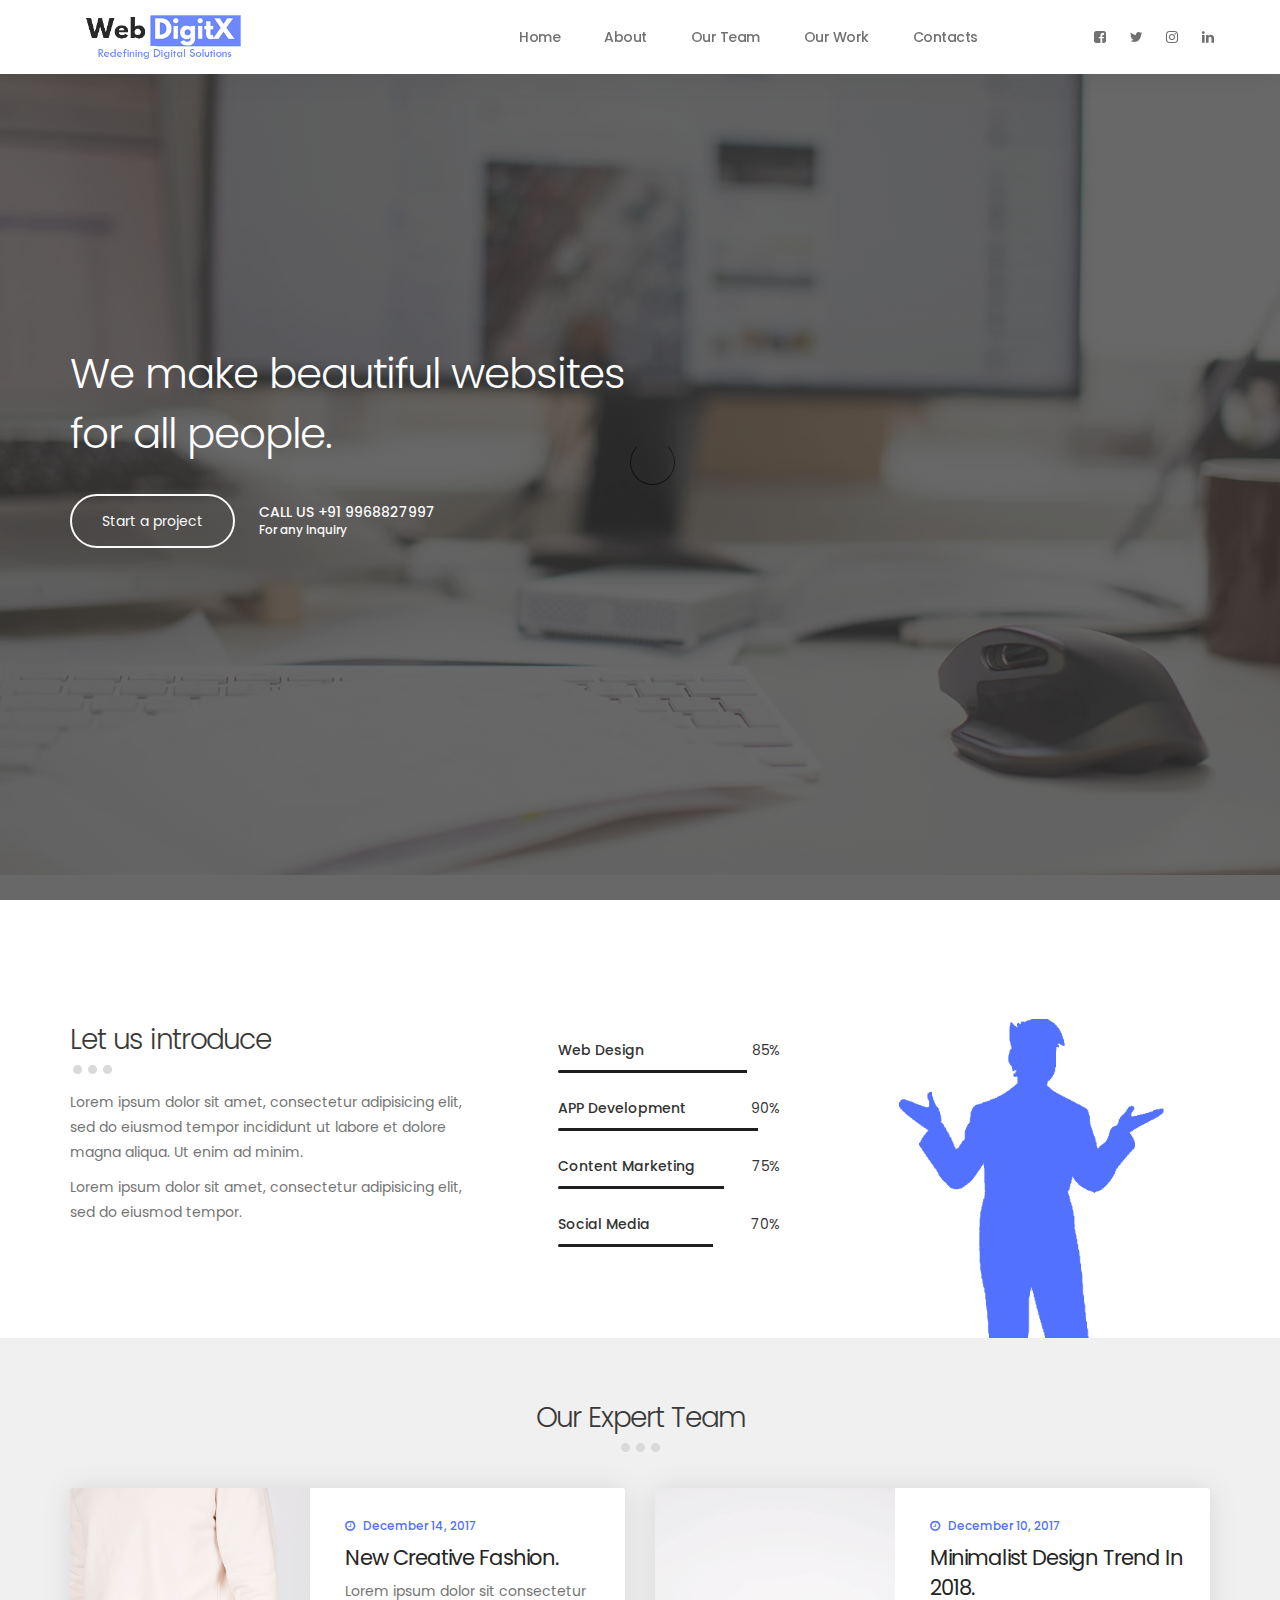
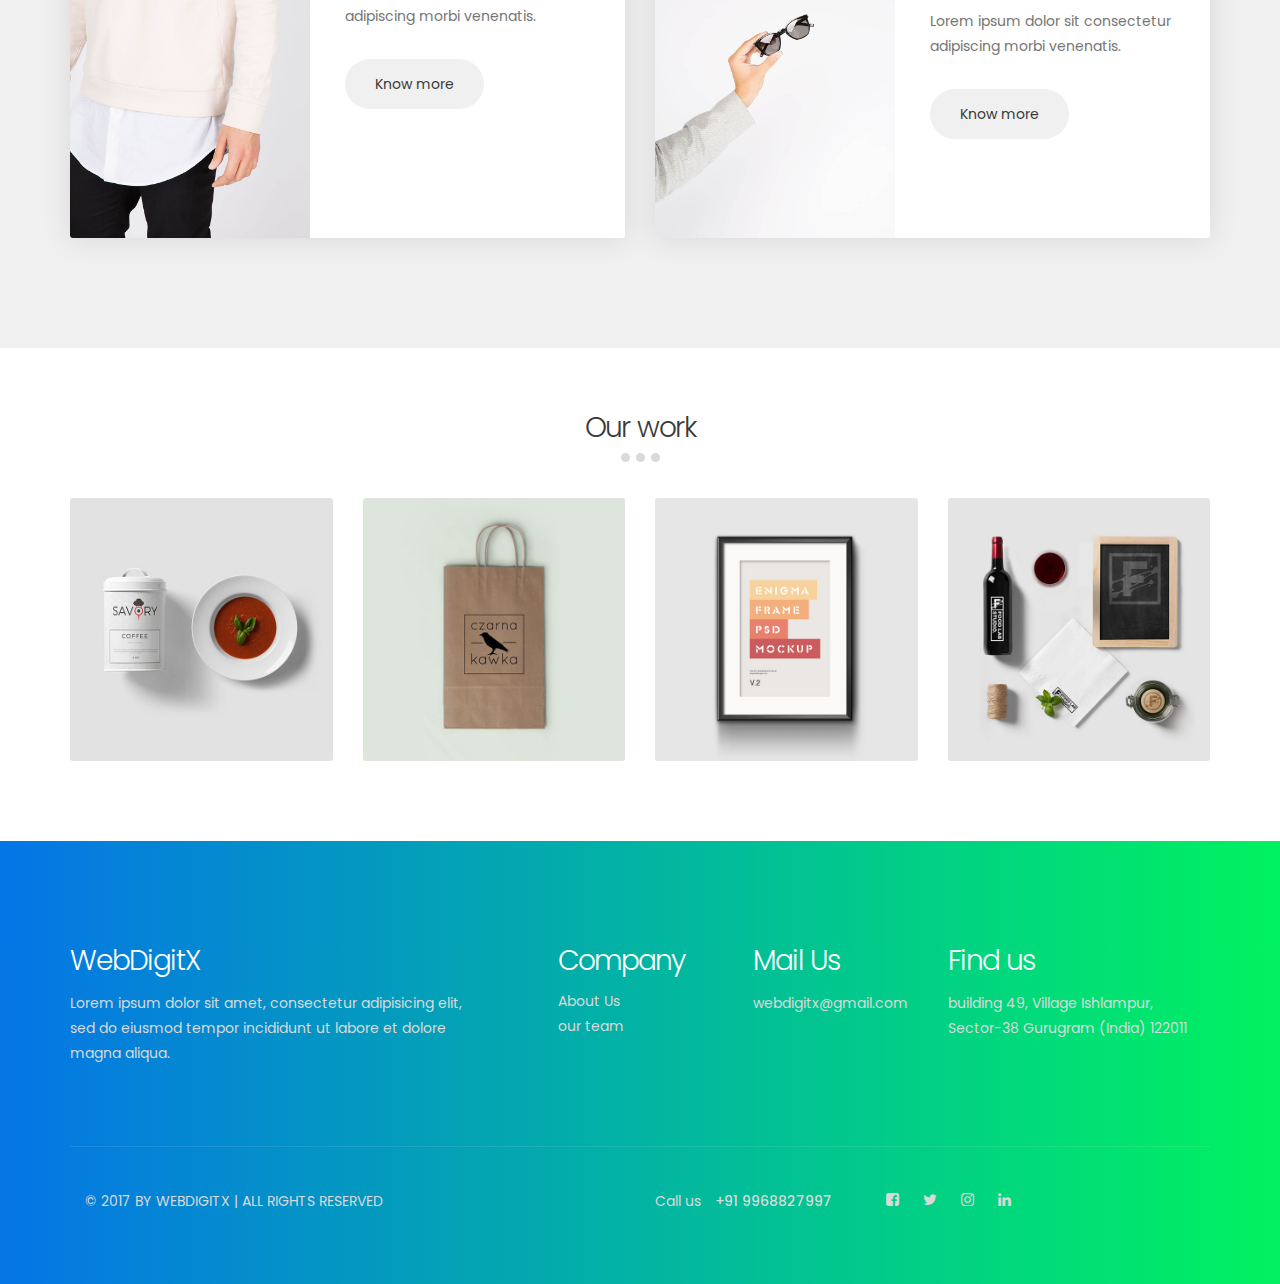
<file: index.html>
<!DOCTYPE html>
<html lang="en">
<head>

     <title>WebDigitX | Home</title>
<!-- 
Hydro Template 
http://www.templatemo.com/tm-509-hydro
-->
     <meta charset="UTF-8">
     <meta http-equiv="X-UA-Compatible" content="IE=Edge">
     <meta name="description" content="">
     <meta name="keywords" content="">
     <meta name="author" content="">
     <meta name="viewport" content="width=device-width, initial-scale=1, maximum-scale=1">
     <link rel="shortcut icon" type="image/x-icon" href="images/favicon.png"/>
     <link rel="stylesheet" href="css/bootstrap.min.css">
     <link rel="stylesheet" href="css/magnific-popup.css">
     <link rel="stylesheet" href="css/font-awesome.min.css">

     <!-- MAIN CSS -->
     <link rel="stylesheet" href="css/templatemo-style.css">
</head>
<body>

     <!-- PRE LOADER -->
     <section class="preloader">
          <div class="spinner">
               <span class="spinner-rotate"></span>
          </div>
     </section>


     <!-- MENU -->
     <section class="navbar custom-navbar navbar-fixed-top top-nav-collapse" role="navigation">
          <div class="container">

               <div class="navbar-header">
                    <button class="navbar-toggle" data-toggle="collapse" data-target=".navbar-collapse">
                         <span class="icon icon-bar"></span>
                         <span class="icon icon-bar"></span>
                         <span class="icon icon-bar"></span>
                    </button>

                    <!-- lOGO TEXT HERE -->
                    <a href="index.html" class="navbar-brand">
                    	<img src="images/webdigitx.png">
                    </a>
               </div>

               <!-- MENU LINKS -->
               <div class="collapse navbar-collapse">
                    <ul class="nav navbar-nav navbar-nav-first">
                         <li><a href="#home" class="smoothScroll">Home</a></li>
                         <li><a href="#about" class="smoothScroll">About</a></li>
                         <li><a href="#blog" class="smoothScroll">Our Team</a></li>
                         <li><a href="#work" class="smoothScroll">Our Work</a></li>
                         <li><a href="#contact" class="smoothScroll">Contacts</a></li>
                    </ul>

                    <ul class="nav navbar-nav navbar-right">
                         <li><a href="https://www.facebook.com/webdigitx/"><i class="fa fa-facebook-square"></i></a></li>
                         <li><a href="https://twitter.com/WebDigitX?s=08"><i class="fa fa-twitter"></i></a></li>
                         <li><a href="https://instagram.com/wdwebdigitx/"><i class="fa fa-instagram"></i></a></li>
                         <li><a href="https://www.linkedin.com/company/finntech-india"><i class="fa fa-linkedin"></i></a></li>
                         <!-- <li class="section-btn"><a href="#" data-toggle="modal" data-target="#modal-form">Sign in / Join</a></li> -->
                    </ul>
               </div>

          </div>
     </section>


     <!-- HOME -->
     <section id="home" data-stellar-background-ratio="0.5">
          <div class="overlay"></div>
          <div class="container">
               <div class="row">

                    <div class="col-md-6 col-sm-12">
                         <div class="home-info">
                              <h1>We make beautiful websites for all people.</h1>
                              <a href="#about" class="btn section-btn smoothScroll">Start a project</a>
                              <span>
                                   CALL US +91 9968827997
                                   <small>For any inquiry</small>
                              </span>
                         </div>
                    </div>

                    <div class="col-md-6 col-sm-12">
                         <div class="home-video">
                              <div class="embed-responsive embed-responsive-16by9">
                                   <iframe src="https://www.youtube.com/embed/AqcjdkPMPJA" frameborder="0" allowfullscreen></iframe>
                              </div>
                         </div>
                    </div>
                    
               </div>
          </div>
     </section>


     <!-- ABOUT -->
     <section id="about" data-stellar-background-ratio="0.5">
          <div class="container">
               <div class="row">

                    <div class="col-md-5 col-sm-6">
                         <div class="about-info">
                              <div class="section-title">
                                   <h2>Let us introduce</h2>
                                   <span class="line-bar">...</span>
                              </div>
                              <p>Lorem ipsum dolor sit amet, consectetur adipisicing elit, sed do eiusmod tempor incididunt ut labore et dolore magna aliqua. Ut enim ad minim.</p>
                              <p>Lorem ipsum dolor sit amet, consectetur adipisicing elit, sed do eiusmod tempor.</p>
                         </div>
                    </div>

                    <div class="col-md-3 col-sm-6">
                         <div class="about-info skill-thumb">

                              <strong>Web Design</strong>
                                   <span class="pull-right">85%</span>
                                        <div class="progress">
                                             <div class="progress-bar progress-bar-primary" role="progressbar" aria-valuenow="85" aria-valuemin="0" aria-valuemax="100" style="width: 85%;"></div>
                                        </div>

                              <strong>APP Development</strong>
                                   <span class="pull-right">90%</span>
                                        <div class="progress">
                                             <div class="progress-bar progress-bar-primary" role="progressbar" aria-valuenow="90" aria-valuemin="0" aria-valuemax="100" style="width: 90%;"></div>
                                        </div>

                              <strong>Content Marketing</strong>
                                   <span class="pull-right">75%</span>
                                        <div class="progress">
                                             <div class="progress-bar progress-bar-primary" role="progressbar" aria-valuenow="75" aria-valuemin="0" aria-valuemax="100" style="width: 75%;"></div>
                                        </div>

                              <strong>Social Media</strong>
                                   <span class="pull-right">70%</span>
                                        <div class="progress">
                                             <div class="progress-bar progress-bar-primary" role="progressbar" aria-valuenow="70" aria-valuemin="0" aria-valuemax="100" style="width: 70%;"></div>
                                        </div>

                         </div>
                    </div>

                    <div class="col-md-4 col-sm-12">
                         <div class="about-image">
                              <img src="images/about-image_blue.png" class="img-responsive" alt="">
                         </div>
                    </div>
                    
               </div>
          </div>
     </section>


     <!-- BLOG -->
     <section id="blog" data-stellar-background-ratio="0.5">
          <div class="container">
               <div class="row">

                    <div class="col-md-12 col-sm-12">
                         <div class="section-title">
                              <h2>Our Expert Team</h2>
                              <span class="line-bar">...</span>
                         </div>
                    </div>

<!--                     <div class="col-md-6 col-sm-6">
                         <div class="media blog-thumb">
                              <div class="media-object media-left">
                                   <a href="blog-detail.html"><img src="images/blog-image1.jpg" class="img-responsive" alt=""></a>
                              </div>
                              <div class="media-body blog-info">
                                   <h3><a href="javascript:void(0);">Akash Patel</a></h3>
                                   <p>Web Developer</p>
                                   <small><i class="fa fa-phone"></i> +919742644187</small>
                                   <ul class="nav navbar-nav">
                                        <li><a target="_blank" href="https://www.facebook.com/akash.patel.96199"><i class="fa fa-facebook-square"></i></a></li>
                                        <li><a target="_blank" href="https://www.instagram.com/akashkrp20/?hl=en"><i class="fa fa-instagram"></i></a></li>
                                        <li><a target="_blank" href="https://www.linkedin.com/in/akash-patel-74b527143/a"><i class="fa fa-linkedin"></i></a></li>
                                   </ul>
                                   <a href="" class="btn section-btn">Know more</a>
                              </div>
                         </div>
                    </div>

                    <div class="col-md-6 col-sm-6">
                         <div class="media blog-thumb">
                              <div class="media-object media-left">
                                   <a href="blog-detail.html"><img src="images/blog-image2.jpg" class="img-responsive" alt=""></a>
                              </div>
                              <div class="media-body blog-info">
                                   
                                   <h3><a href="blog-detail.html">Bhushan Mahato</a></h3>
                                   <p>Marketing Executive</p>
                                   <small><i class="fa fa-phone"></i> +919968827997</small>
                                   <ul class="nav navbar-nav">
                                        <li><a target="_blank" href="https://www.facebook.com/mahtobk"><i class="fa fa-facebook-square"></i></a></li>
                                        <li><a target="_blank" href="https://twitter.com/bhushan2us"><i class="fa fa-twitter"></i></a></li>
                                        <li><a target="_blank" href="https://www.linkedin.com/in/bhushan-mahato-1b659326/"><i class="fa fa-linkedin"></i></a></li>
                                   </ul>
                                   <a href="" class="btn section-btn">Know more</a>
                              </div>
                         </div>
                    </div> -->

                    <div class="col-md-6 col-sm-6">
                         <!-- BLOG THUMB -->
                         <div class="media blog-thumb">
                              <div class="media-object media-left">
                                   <a href="blog-detail.html"><img src="images/blog-image3.jpg" class="img-responsive" alt=""></a>
                              </div>
                              <div class="media-body blog-info">
                                   <small><i class="fa fa-clock-o"></i> December 14, 2017</small>
                                   <h3><a href="blog-detail.html">new creative fashion.</a></h3>
                                   <p>Lorem ipsum dolor sit consectetur adipiscing morbi venenatis.</p>
                                   <a href="" class="btn section-btn">Know more</a>
                              </div>
                         </div>
                    </div>

                    <div class="col-md-6 col-sm-6">
                         <!-- BLOG THUMB -->
                         <div class="media blog-thumb">
                              <div class="media-object media-left">
                                   <a href=""><img src="images/blog-image4.jpg" class="img-responsive" alt=""></a>
                              </div>
                              <div class="media-body blog-info">
                                   <small><i class="fa fa-clock-o"></i> December 10, 2017</small>
                                   <h3><a href="blog-detail.html">minimalist design trend in 2018.</a></h3>
                                   <p>Lorem ipsum dolor sit consectetur adipiscing morbi venenatis.</p>
                                   <a href="" class="btn section-btn">Know more</a>
                              </div>
                         </div>
                    </div>
                    
               </div>
          </div>
     </section>


     <!-- WORK -->
     <section id="work" data-stellar-background-ratio="0.5">
          <div class="container">
               <div class="row">

                    <div class="col-md-12 col-sm-12">
                         <div class="section-title">
                              <h2>Our work</h2>
                              <span class="line-bar">...</span>
                         </div>
                    </div>

                    <div class="col-md-3 col-sm-6">
                         <!-- WORK THUMB -->
                         <div class="work-thumb">
                              <a href="images/work-image1.jpg" class="image-popup">
                                   <img src="images/work-image1.jpg" class="img-responsive" alt="Work">

                                   <div class="work-info">
                                        <h3>Clean &amp; Minimal</h3>
                                        <small>Product Design</small>
                                   </div>
                              </a>
                         </div>
                    </div>

                    <div class="col-md-3 col-sm-6">
                         <!-- WORK THUMB -->
                         <div class="work-thumb">
                              <a href="images/work-image2.jpg" class="image-popup">
                                   <img src="images/work-image2.jpg" class="img-responsive" alt="Work">

                                   <div class="work-info">
                                        <h3>Studio Bag</h3>
                                        <small>Branding</small>
                                   </div>
                              </a>
                         </div>
                    </div>

                    <div class="col-md-3 col-sm-6">
                         <!-- WORK THUMB -->
                         <div class="work-thumb">
                              <a href="images/work-image3.jpg" class="image-popup">
                                   <img src="images/work-image3.jpg" class="img-responsive" alt="Work">

                                   <div class="work-info">
                                        <h3>Frame Design</h3>
                                        <small>Photography</small>
                                   </div>
                              </a>
                         </div>
                    </div>

                    <div class="col-md-3 col-sm-6">
                         <!-- WORK THUMB -->
                         <div class="work-thumb">
                              <a href="images/work-image4.jpg" class="image-popup">
                                   <img src="images/work-image4.jpg" class="img-responsive" alt="Work">

                                   <div class="work-info">
                                        <h3>Paint Work</h3>
                                        <small>Art, Design</small>
                                   </div>
                              </a>
                         </div>
                    </div>

               </div>
          </div>
     </section>

     <!-- CONTACT -->
    <!--  <section id="contact" data-stellar-background-ratio="0.5">
          <div class="container">
               <div class="row">

                    <div class="col-md-12 col-sm-12">
                         <div class="section-title">
                              <h2>Contact us</h2>
                              <span class="line-bar">...</span>
                         </div>
                    </div>

                    <div class="col-md-8 col-sm-8">
                         <form id="contact-form" role="form" action="#" method="post">
                              <div class="col-md-6 col-sm-6">
                                   <input type="text" class="form-control" placeholder="Full Name" id="cf-name" name="cf-name" required="">
                              </div>

                              <div class="col-md-6 col-sm-6">
                                   <input type="email" class="form-control" placeholder="Your Email" id="cf-email" name="cf-email" required="">
                              </div>

                              <div class="col-md-6 col-sm-6">
                                   <input type="tel" class="form-control" placeholder="Your Phone" id="cf-number" name="cf-number" required="">
                              </div>

                              <div class="col-md-6 col-sm-6">
                                   <select class="form-control" id="cf-budgets" name="cf-budgets">
                                        <option>Budget Level</option>
                                        <option>$500 to $1,000</option>
                                        <option>$1,000 to $2,200</option>
                                        <option>$2,200 to $4,500</option>
                                        <option>$4,500 to $7,500</option>
                                        <option>$7,500 to $12,000</option>
                                        <option>$12,000 or more</option>
                                   </select>
                              </div>

                              <div class="col-md-12 col-sm-12">
                                   <textarea class="form-control" rows="6" placeholder="Your requirements" id="cf-message" name="cf-message" required=""></textarea>
                              </div>

                              <div class="col-md-4 col-sm-12">
                                   <input type="submit" class="form-control" name="submit" value="Send Message">
                              </div>

                         </form>
                    </div>

                    <div class="col-md-4 col-sm-4">
                         <div class="google-map">

                              <iframe src="https://www.google.com/maps/embed?pb=!1m18!1m12!1m3!1d3647.3030413476204!2d100.5641230193719!3d13.757206847615207!2m3!1f0!2f0!3f0!3m2!1i1024!2i768!4f13.1!3m3!1m2!1s0x0%3A0xf51ce6427b7918fc!2sG+Tower!5e0!3m2!1sen!2sth!4v1510722015945" allowfullscreen></iframe>
                         </div>
                    </div>

               </div>
          </div>
     </section> -->


     <!-- FOOTER -->
     <footer id="contact" data-stellar-background-ratio="0.5">
          <div class="container">
               <div class="row">

                    <div class="col-md-5 col-sm-12">
                         <div class="footer-thumb footer-info"> 
                              <h2>WebDigitX</h2>
                              <p>Lorem ipsum dolor sit amet, consectetur adipisicing elit, sed do eiusmod tempor incididunt ut labore et dolore magna aliqua.</p>
                         </div>
                    </div>

                    <div class="col-md-2 col-sm-4"> 
                         <div class="footer-thumb"> 
                              <h2>Company</h2>
                              <ul class="footer-link">
                                   <li><a href="#">About Us</a></li>
                                   <li><a href="#">our team</a></li>
                                   <!-- <li><a href="#">Read Blog</a></li>
                                   <li><a href="#">Press</a></li> -->
                              </ul>
                         </div>
                    </div>

                    <div class="col-md-2 col-sm-4"> 
                         <div class="footer-thumb"> 
                              <h2>Mail Us</h2>
                              <p>webdigitx@gmail.com</p>
                         </div>
                    </div>

                    <div class="col-md-3 col-sm-4"> 
                         <div class="footer-thumb"> 
                              <h2>Find us</h2>
                              <p> building 49, Village Ishlampur, <br> Sector-38 Gurugram (India) 122011</p>
                         </div>
                    </div>                    

                    <div class="col-md-12 col-sm-12">
                         <div class="footer-bottom">
                              <div class="col-md-6 col-sm-5">
                                   <div class="copyright-text"> 
                                        <p>© 2017 BY WEBDIGITX | ALL RIGHTS RESERVED</p>
                                   </div>
                              </div>
                              <div class="col-md-6 col-sm-7">
                                   <div class="phone-contact"> 
                                        <p>Call us <span>+91 9968827997</span></p>
                                   </div>
                                   <ul class="social-icon">
                                        <li><a href="https://www.facebook.com/webdigitx/"><i class="fa fa-facebook-square"></i></a></li>
                         <li><a href="https://twitter.com/WebDigitX?s=08"><i class="fa fa-twitter"></i></a></li>
                         <li><a href="https://instagram.com/wdwebdigitx/"><i class="fa fa-instagram"></i></a></li>
                         <li><a href="https://www.linkedin.com/company/finntech-india"><i class="fa fa-linkedin"></i></a></li>
                                   </ul>
                              </div>
                         </div>
                    </div>
                    
               </div>
          </div>
     </footer>


     <!-- MODAL -->
<!--      <section class="modal fade" id="modal-form" tabindex="-1" role="dialog" aria-labelledby="myModalLabel" aria-hidden="true">
          <div class="modal-dialog modal-lg">
               <div class="modal-content modal-popup">

                    <div class="modal-header">
                         <button type="button" class="close" data-dismiss="modal" aria-label="Close">
                              <span aria-hidden="true">&times;</span>
                         </button>
                    </div>

                    <div class="modal-body">
                         <div class="container-fluid">
                              <div class="row">

                                   <div class="col-md-12 col-sm-12">
                                        <div class="modal-title">
                                             <h2>Hydro Co</h2>
                                        </div>
                                        <ul class="nav nav-tabs" role="tablist">
                                             <li class="active"><a href="#sign_up" aria-controls="sign_up" role="tab" data-toggle="tab">Create an account</a></li>
                                             <li><a href="#sign_in" aria-controls="sign_in" role="tab" data-toggle="tab">Sign In</a></li>
                                        </ul>
                                        <div class="tab-content">
                                             <div role="tabpanel" class="tab-pane fade in active" id="sign_up">
                                                  <form action="#" method="post">
                                                       <input type="text" class="form-control" name="name" placeholder="Name" required>
                                                       <input type="telephone" class="form-control" name="telephone" placeholder="Telephone" required>
                                                       <input type="email" class="form-control" name="email" placeholder="Email" required>
                                                       <input type="password" class="form-control" name="password" placeholder="Password" required>
                                                       <input type="submit" class="form-control" name="submit" value="Submit Button">
                                                  </form>
                                             </div>

                                             <div role="tabpanel" class="tab-pane fade in" id="sign_in">
                                                  <form action="#" method="post">
                                                       <input type="email" class="form-control" name="email" placeholder="Email" required>
                                                       <input type="password" class="form-control" name="password" placeholder="Password" required>
                                                       <input type="submit" class="form-control" name="submit" value="Submit Button">
                                                       <a href="https://www.facebook.com/templatemo">Forgot your password?</a>
                                                  </form>
                                             </div>
                                        </div>
                                   </div>

                              </div>
                         </div>
                    </div>

               </div>
          </div>
     </section> -->

     <!-- SCRIPTS -->
     <script src="js/jquery.js"></script>
     <script src="js/bootstrap.min.js"></script>
     <script src="js/jquery.stellar.min.js"></script>
     <script src="js/jquery.magnific-popup.min.js"></script>
     <script src="js/smoothscroll.js"></script>
     <script src="js/custom.js"></script>

</body>
</html>
</file>
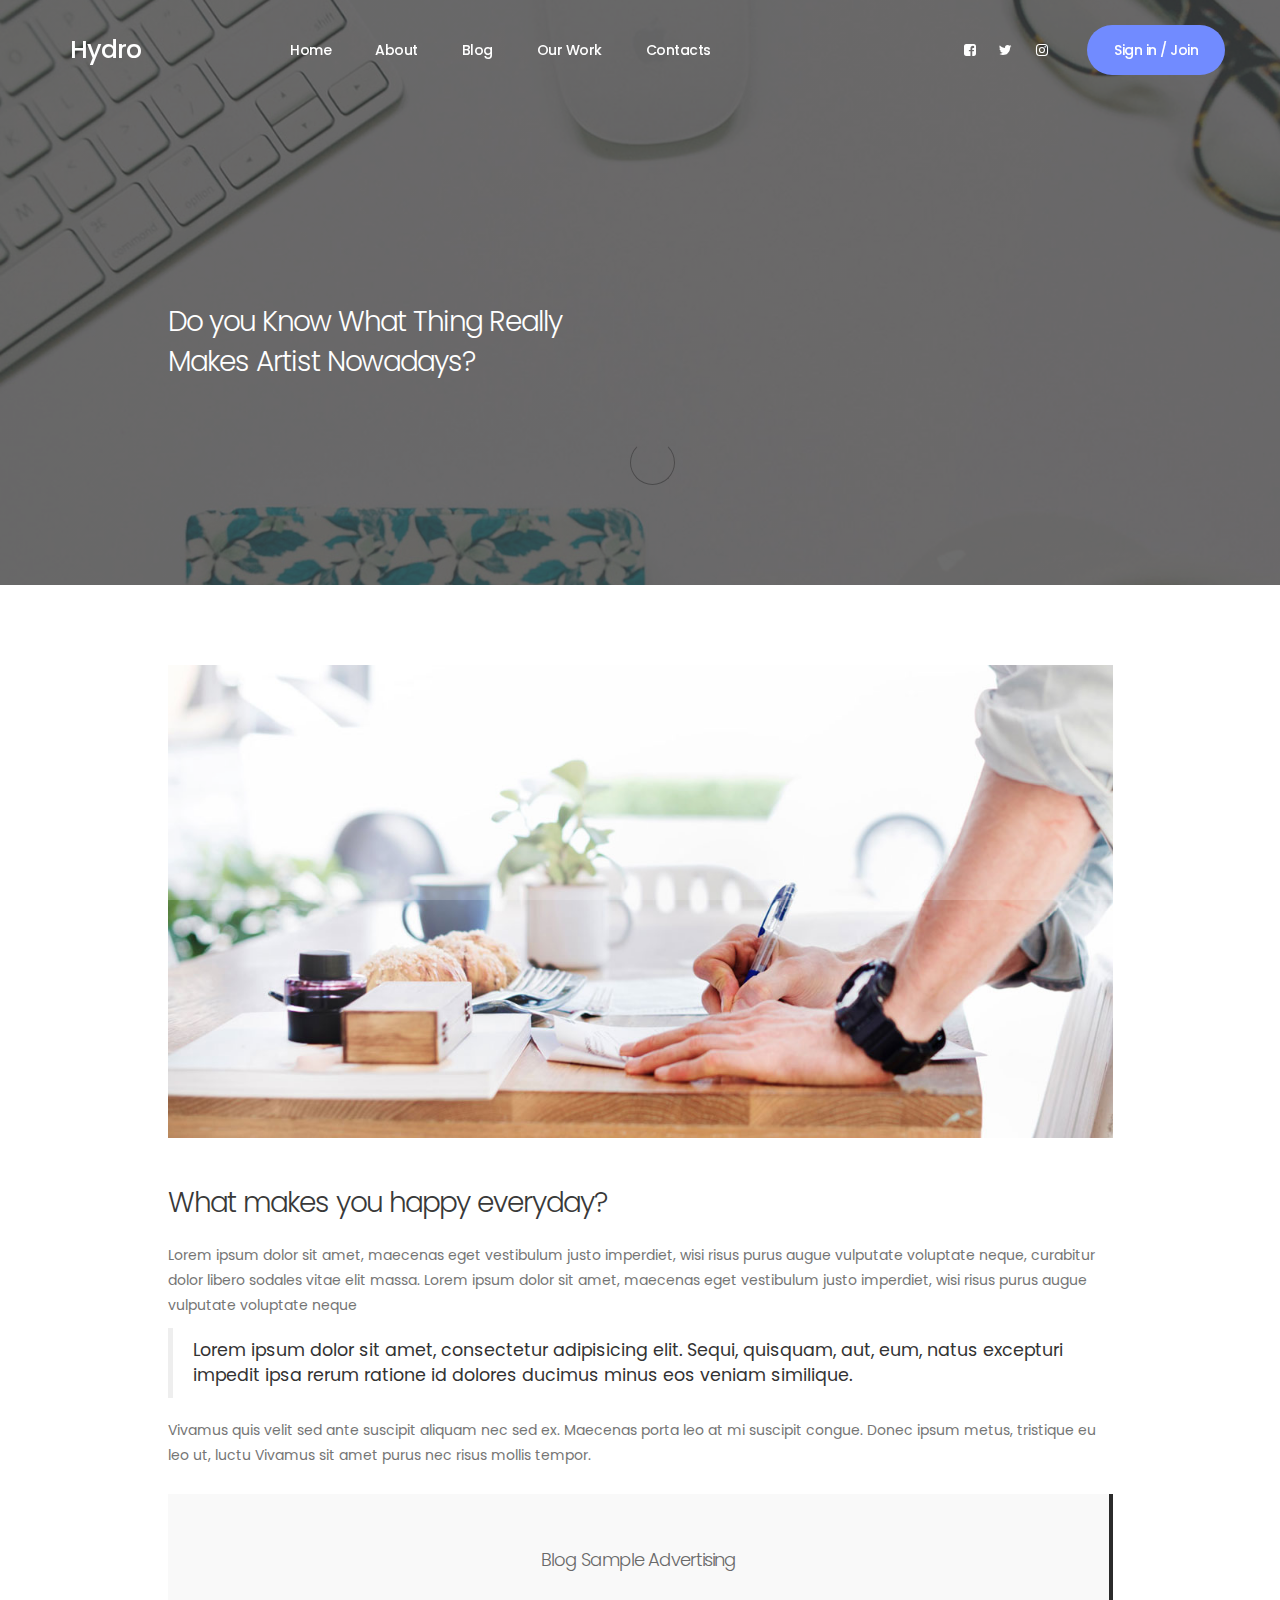
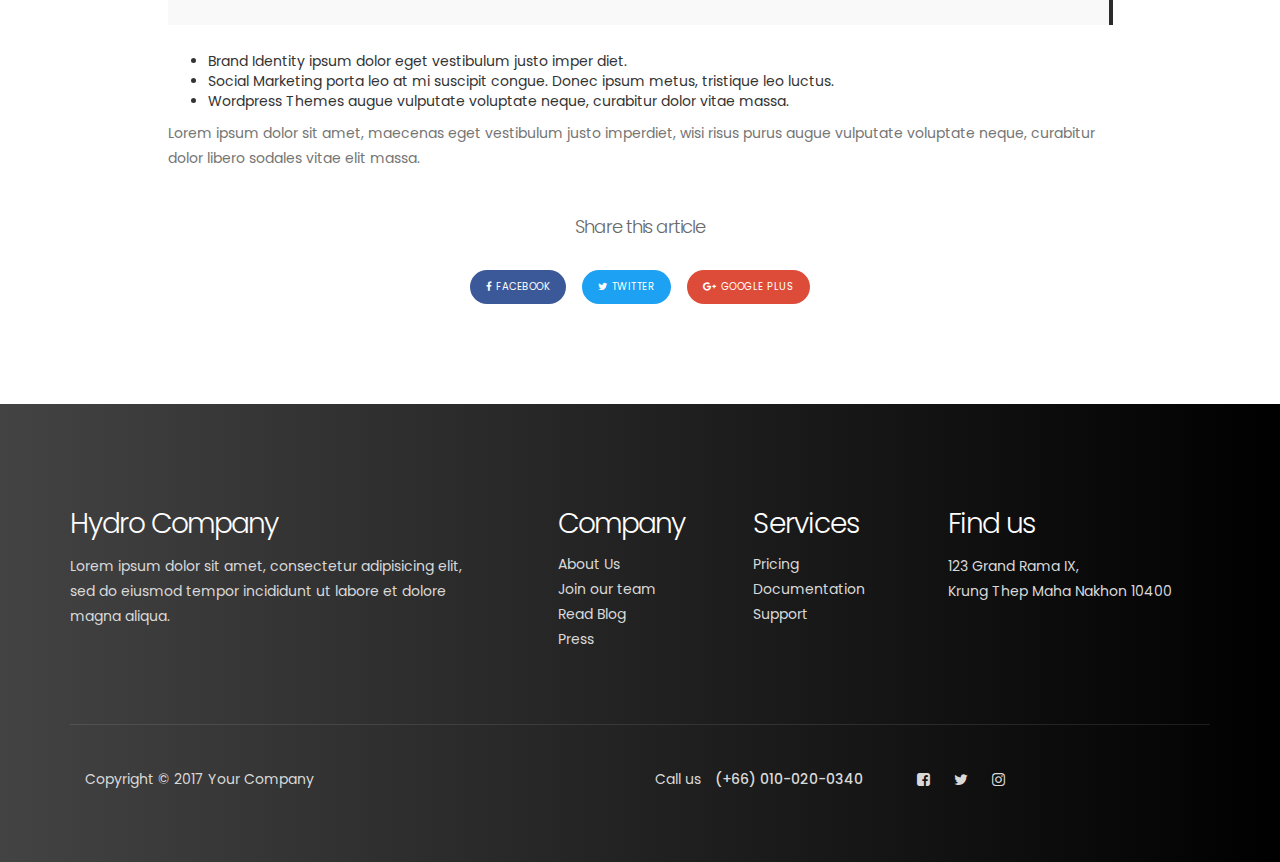
<file: blog-detail.html>
<!DOCTYPE html>
<html lang="en">
<head>

     <title>Hydro - Blog Page</title>
<!-- 
Hydro Template 
http://www.templatemo.com/tm-509-hydro
-->
     <meta charset="UTF-8">
     <meta http-equiv="X-UA-Compatible" content="IE=Edge">
     <meta name="description" content="">
     <meta name="keywords" content="">
     <meta name="author" content="">
     <meta name="viewport" content="width=device-width, initial-scale=1, maximum-scale=1">

     <link rel="stylesheet" href="css/bootstrap.min.css">
     <link rel="stylesheet" href="css/magnific-popup.css">
     <link rel="stylesheet" href="css/font-awesome.min.css">

     <!-- MAIN CSS -->
     <link rel="stylesheet" href="css/templatemo-style.css">
</head>
<body>

     <!-- PRE LOADER -->
     <section class="preloader">
          <div class="spinner">
               <span class="spinner-rotate"></span>
          </div>
     </section>


     <!-- MENU -->
     <section class="navbar custom-navbar navbar-fixed-top" role="navigation">
          <div class="container">

               <div class="navbar-header">
                    <button class="navbar-toggle" data-toggle="collapse" data-target=".navbar-collapse">
                         <span class="icon icon-bar"></span>
                         <span class="icon icon-bar"></span>
                         <span class="icon icon-bar"></span>
                    </button>

                    <!-- lOGO TEXT HERE -->
                    <a href="index.html" class="navbar-brand">Hydro</a>
               </div>

               <!-- MENU LINKS -->
               <div class="collapse navbar-collapse">
                    <ul class="nav navbar-nav navbar-nav-first">
                         <li><a href="index.html#home" class="smoothScroll">Home</a></li>
                         <li><a href="index.html#about" class="smoothScroll">About</a></li>
                         <li><a href="index.html#blog" class="smoothScroll">Blog</a></li>
                         <li><a href="index.html#work" class="smoothScroll">Our Work</a></li>
                         <li><a href="index.html#contact" class="smoothScroll">Contacts</a></li>
                    </ul>

                    <ul class="nav navbar-nav navbar-right">
                         <li><a href="#"><i class="fa fa-facebook-square"></i></a></li>
                         <li><a href="#"><i class="fa fa-twitter"></i></a></li>
                         <li><a href="#"><i class="fa fa-instagram"></i></a></li>
                         <li class="section-btn"><a href="#" data-toggle="modal" data-target="#modal-form">Sign in / Join</a></li>
                    </ul>
               </div>

          </div>
     </section>


     <!-- BLOG HEADER -->
     <section id="blog-header" data-stellar-background-ratio="0.5">
          <div class="overlay"></div>
          <div class="container">
               <div class="row">

                    <div class="col-md-offset-1 col-md-5 col-sm-12">
                         <h2>Do you Know What Thing Really Makes Artist Nowadays?</h2>
                    </div>
                    
               </div>
          </div>
     </section>


     <!-- BLOG DETAIL -->
     <section id="blog-detail" data-stellar-background-ratio="0.5">
          <div class="container">
               <div class="row">

                    <div class="col-md-offset-1 col-md-10 col-sm-12">
                         <!-- BLOG THUMB -->
                         <div class="blog-detail-thumb">
                              <div class="blog-image">
                                   <img src="images/blog-detail-image.jpg" class="img-responsive" alt="Blog Image">
                              </div>
                              <h2>What makes you happy everyday?</h2>
                              <p>Lorem ipsum dolor sit amet, maecenas eget vestibulum justo imperdiet, wisi risus purus augue vulputate voluptate neque, curabitur dolor libero sodales vitae elit massa. Lorem ipsum dolor sit amet, maecenas eget vestibulum justo imperdiet, wisi risus purus augue vulputate voluptate neque</p>

                              <blockquote>Lorem ipsum dolor sit amet, consectetur adipisicing elit. Sequi, quisquam, aut, eum, natus excepturi impedit ipsa rerum ratione id dolores ducimus minus eos veniam similique.</blockquote>

                              <p>Vivamus quis velit sed ante suscipit aliquam nec sed ex. Maecenas porta leo at mi suscipit congue. Donec ipsum metus, tristique eu leo ut, luctu Vivamus sit amet purus nec risus mollis tempor.</p>

                              <div class="blog-ads">
                                   <h4>Blog Sample Advertising</h4>
                              </div>
                              
                              <ul>
                                   <li>Brand Identity ipsum dolor eget vestibulum justo imper diet.</li>
                                   <li>Social Marketing porta leo at mi suscipit congue. Donec ipsum metus, tristique leo luctus.</li>
                                   <li>Wordpress Themes augue vulputate voluptate neque, curabitur dolor vitae massa.</li>
                              </ul>
                              <p>Lorem ipsum dolor sit amet, maecenas eget vestibulum justo imperdiet, wisi risus purus augue vulputate voluptate neque, curabitur dolor libero sodales vitae elit massa.</p>
                              <div class="blog-social-share">
                                   <h4>Share this article</h4>
                                   <a href="https://www.facebook.com/templatemo" class="btn btn-primary"><i class="fa fa-facebook"></i>facebook</a>
                                   <a href="#" class="btn btn-success"><i class="fa fa-twitter"></i>twitter</a>
                                   <a href="#" class="btn btn-danger"><i class="fa fa-google-plus"></i>google plus</a>
                              </div>
                         </div>
                    </div>
                    
               </div>
          </div>
     </section>


     <!-- FOOTER -->
     <footer data-stellar-background-ratio="0.5">
          <div class="container">
               <div class="row">

                    <div class="col-md-5 col-sm-12">
                         <div class="footer-thumb footer-info"> 
                              <h2>Hydro Company</h2>
                              <p>Lorem ipsum dolor sit amet, consectetur adipisicing elit, sed do eiusmod tempor incididunt ut labore et dolore magna aliqua.</p>
                         </div>
                    </div>

                    <div class="col-md-2 col-sm-4"> 
                         <div class="footer-thumb"> 
                              <h2>Company</h2>
                              <ul class="footer-link">
                                   <li><a href="#">About Us</a></li>
                                   <li><a href="#">Join our team</a></li>
                                   <li><a href="#">Read Blog</a></li>
                                   <li><a href="#">Press</a></li>
                              </ul>
                         </div>
                    </div>

                    <div class="col-md-2 col-sm-4"> 
                         <div class="footer-thumb"> 
                              <h2>Services</h2>
                              <ul class="footer-link">
                                   <li><a href="#">Pricing</a></li>
                                   <li><a href="#">Documentation</a></li>
                                   <li><a href="#">Support</a></li>
                              </ul>
                         </div>
                    </div>

                    <div class="col-md-3 col-sm-4"> 
                         <div class="footer-thumb"> 
                              <h2>Find us</h2>
                              <p>123 Grand Rama IX, <br> Krung Thep Maha Nakhon 10400</p>
                         </div>
                    </div>

                    <div class="col-md-12 col-sm-12">
                         <div class="footer-bottom">
                              <div class="col-md-6 col-sm-5">
                                   <div class="copyright-text"> 
                                        <p>Copyright &copy; 2017 Your Company</p>
                                   </div>
                              </div>
                              <div class="col-md-6 col-sm-7">
                                   <div class="phone-contact"> 
                                        <p>Call us <span>(+66) 010-020-0340</span></p>
                                   </div>
                                   <ul class="social-icon">
                                        <li><a href="#" class="fa fa-facebook-square" attr="facebook icon"></a></li>
                                        <li><a href="#" class="fa fa-twitter"></a></li>
                                        <li><a href="#" class="fa fa-instagram"></a></li>
                                   </ul>
                              </div>
                         </div>
                    </div>
                    
               </div>
          </div>
     </footer>

     <!-- MODAL -->
     <section class="modal fade" id="modal-form" tabindex="-1" role="dialog" aria-labelledby="myModalLabel" aria-hidden="true">
          <div class="modal-dialog modal-lg">
               <div class="modal-content modal-popup">

                    <div class="modal-header">
                         <button type="button" class="close" data-dismiss="modal" aria-label="Close">
                              <span aria-hidden="true">&times;</span>
                         </button>
                    </div>

                    <div class="modal-body">
                         <div class="container-fluid">
                              <div class="row">

                                   <div class="col-md-12 col-sm-12">
                                        <div class="modal-title">
                                             <h2>Hydro Co</h2>
                                        </div>

                                        <!-- NAV TABS -->
                                        <ul class="nav nav-tabs" role="tablist">
                                             <li class="active"><a href="#sign_up" aria-controls="sign_up" role="tab" data-toggle="tab">Create an account</a></li>
                                             <li><a href="#sign_in" aria-controls="sign_in" role="tab" data-toggle="tab">Sign In</a></li>
                                        </ul>

                                        <!-- TAB PANES -->
                                        <div class="tab-content">
                                             <div role="tabpanel" class="tab-pane fade in active" id="sign_up">
                                                  <form action="#" method="post">
                                                       <input type="text" class="form-control" name="name" placeholder="Name" required>
                                                       <input type="telephone" class="form-control" name="telephone" placeholder="Telephone" required>
                                                       <input type="email" class="form-control" name="email" placeholder="Email" required>
                                                       <input type="password" class="form-control" name="password" placeholder="Password" required>
                                                       <input type="submit" class="form-control" name="submit" value="Submit Button">
                                                  </form>
                                             </div>

                                             <div role="tabpanel" class="tab-pane fade in" id="sign_in">
                                                  <form action="#" method="post">
                                                       <input type="email" class="form-control" name="email" placeholder="Email" required>
                                                       <input type="password" class="form-control" name="password" placeholder="Password" required>
                                                       <input type="submit" class="form-control" name="submit" value="Submit Button">
                                                       <a href="https://www.facebook.com/templatemo">Forgot your password?</a>
                                                  </form>
                                             </div>
                                        </div>
                                   </div>

                              </div>
                         </div>
                    </div>

               </div>
          </div>
     </section>

     <!-- SCRIPTS -->
     <script src="js/jquery.js"></script>
     <script src="js/bootstrap.min.js"></script>
     <script src="js/jquery.stellar.min.js"></script>
     <script src="js/jquery.magnific-popup.min.js"></script>
     <script src="js/smoothscroll.js"></script>
     <script src="js/custom.js"></script>

</body>
</html>
</file>
<file: css/templatemo-style.css>
/*

Hydro Template 

http://www.templatemo.com/tm-509-hydro

*/  
  @import url('https://fonts.googleapis.com/css?family=Poppins:400,500,600');

  body {
    background: #ffffff;
    font-family: 'Poppins', sans-serif;
    overflow-x: hidden;
  }


  /*---------------------------------------
     TYPOGRAPHY              
  -----------------------------------------*/

  h1,h2,h3,h4,h5,h6 {
    font-weight: 300;
    line-height: inherit;
    letter-spacing: -1px;
  }

  h1 {
    color: #292929;
    font-size: 3em;
    margin-bottom: 30px;
  }

  h2 {
    color: #393939;
    font-size: 2em;
  }

  h3 {
    color: #505050;
    font-size: 1.5em;
    font-weight: 500;
    margin-bottom: 0;
  }

  h4 {
    color: #696969;
    font-size: 18px;
    line-height: normal;
  }

  p {
    color: #757575;
    font-size: 14px;
    font-weight: normal;
    line-height: 25px;
  }

  strong {
    font-weight: 500;
  }


  /*---------------------------------------
     GENERAL               
  -----------------------------------------*/

  * {
    -webkit-box-sizing: border-box;
    -moz-box-sizing: border-box;
    box-sizing: border-box;
  }

  *:before,
  *:after {
    -webkit-box-sizing: border-box;
    -moz-box-sizing: border-box;
    box-sizing: border-box;
  }

  a {
    color: #252525;
    font-weight: normal;
    -webkit-transition: 0.5s;
    transition: 0.5s;
    text-decoration: none !important;
  }

  a:hover, a:active, a:focus {
    color: #5271ff;
    outline: none;
  }

  .section-title {
    margin-bottom: 60px;
  }

  .section-title h2 {
    margin-top: 0;
    margin-bottom: 10px;
    line-height: 0;
  }

  .section-title .line-bar {
    color: #d9d9d9;
    display: block;
    font-size: 5em;
    line-height: 0;
  }

  .section-btn {
    background: #5271ff;
    border: 0;
    border-radius: 100px;
    color: #ffffff;
    cursor: pointer;
    font-size: inherit;
    font-weight: normal;
    padding: 15px 30px;
    -webkit-transition: 0.5s;
    transition: 0.5s;
  }

  .section-btn:hover,
  .section-btn:focus {
    background: #00F260;  /* fallback for old browsers */
    background: -webkit-linear-gradient(to right, #0575E6, #00F260);  /* Chrome 10-25, Safari 5.1-6 */
    background: linear-gradient(to right, #0575E6, #00F260); /* W3C, IE 10+/ Edge, Firefox 16+, Chrome 26+, Opera 12+, Safari 7+ */
    border-color: transparent;
    color: #393939;
  }

  .overlay {
    background: #00F260;  /* fallback for old browsers */
    background: -webkit-linear-gradient(to right, #0575E6, #00F260);  /* Chrome 10-25, Safari 5.1-6 */
    background: linear-gradient(to right, #000000, #000000); /* W3C, IE 10+/ Edge, Firefox 16+, Chrome 26+, Opera 12+, Safari 7+ */
    opacity: 0.7;
    position: absolute;
    width: 100%;
    height: 100%;
    top: 0;
    right: 0;
    left: 0;
  }

  section {
    padding-top: 80px;
    padding-bottom: 80px;
    text-align: center;
  }


  /*---------------------------------------
       PRE LOADER              
  -----------------------------------------*/

  .preloader {
    position: fixed;
    top: 0;
    left: 0;
    width: 100%;
    height: 100%;
    z-index: 99999;
    display: flex;
    flex-flow: row nowrap;
    justify-content: center;
    align-items: center;
    background: none repeat scroll 0 0 #ffffff;
  }

  .spinner {
    border: 1px solid transparent;
    border-radius: 3px;
    position: relative;
  }

  .spinner:before {
    content: '';
    box-sizing: border-box;
    position: absolute;
    top: 50%;
    left: 50%;
    width: 45px;
    height: 45px;
    margin-top: -10px;
    margin-left: -10px;
    border-radius: 50%;
    border: 1px solid #575757;
    border-top-color: #ffffff;
    animation: spinner .9s linear infinite;
  }

  @-webkit-@keyframes spinner {
    to {transform: rotate(360deg);}
  }

  @keyframes spinner {
    to {transform: rotate(360deg);}
  }


  /*---------------------------------------
      MENU              
  -----------------------------------------*/

  .custom-navbar {
    border: none;
    margin-bottom: 0;
    padding: 25px 0;
  }

  .custom-navbar .navbar-brand {
    color: #ffffff;
    font-size: 25px;
    font-weight: 500;
    letter-spacing: -1px;
  }
    .custom-navbar .navbar-brand img{
    width: 60%;
    margin-top: -20px;
  }

  .top-nav-collapse {
    background: #ffffff;
  }

  .custom-navbar .navbar-nav.navbar-nav-first {
    margin-left: 8em;
  }

  .custom-navbar .navbar-nav.navbar-right li a {
    padding-right: 12px;
    padding-left: 12px;
  }

  .custom-navbar .section-btn {
    padding: 15px;
    margin-left: 2em;
  }

  .custom-navbar .section-btn:hover {
    background: #000000;  /* fallback for old browsers */
    background: -webkit-linear-gradient(to right, #434343, #000000);  /* Chrome 10-25, Safari 5.1-6 */
    background: linear-gradient(to right, #434343, #000000); /* W3C, IE 10+/ Edge, Firefox 16+, Chrome 26+, Opera 12+, Safari 7+ */
  }

  .custom-navbar .section-btn a {
    padding: 0;
  }

  .custom-navbar .nav .section-btn a:hover {
    color: #ffffff;
  }

  .custom-navbar .nav li a {
    font-size: 14px;
    font-weight: 500;
    color: #ffffff;
    letter-spacing: -0.5px;
    padding-right: 22px;
    padding-left: 22px;
  }

  .custom-navbar .nav li a:hover {
    background: transparent;
    color: #5271ff;
  }

  .custom-navbar .navbar-nav > li > a:hover,
  .custom-navbar .navbar-nav > li > a:focus {
    background-color: transparent;
  }

  .custom-navbar .nav li.active > a {
    background-color: transparent;
    color: #5271ff;
  }

  .custom-navbar .navbar-toggle {
    border: none;
    padding-top: 10px;
  }

  .custom-navbar .navbar-toggle {
    background-color: transparent;
  }

  .custom-navbar .navbar-toggle .icon-bar {
    background: #252525;
    border-color: transparent;
  }

  @media(min-width:768px) {
    .custom-navbar {
      border-bottom: 0;
      background: 0 0; 
    }

    .custom-navbar.top-nav-collapse {
      background: #ffffff;
      -webkit-box-shadow: 0 1px 30px rgba(0, 0, 0, 0.1);
      -moz-box-shadow: 0 1px 30px rgba(0, 0, 0, 0.1);
      box-shadow: 0 1px 30px rgba(0, 0, 0, 0.1);
      padding: 12px 0;
    }

    .top-nav-collapse .navbar-brand {
      color: #252525;
    }

    .top-nav-collapse .nav li a {
      color: #575757;
    }

    .top-nav-collapse .nav .section-btn a {
      color: #ffffff;
    }
  }



  /*---------------------------------------
      HOME              
  -----------------------------------------*/

  #home {
    background: url('../images/home-bg.jpg') no-repeat center center;
    background-size: cover;
    vertical-align: middle;
    display: -webkit-box;
    display: -webkit-flex;
    display: -ms-flexbox;
    display: flex;
    -webkit-box-align: center;
    -webkit-align-items: center;
    -ms-flex-align: center;
    align-items: center;
    min-height: 100vh;
    position: relative;
    overflow: hidden;
    padding-top: 10em;
    text-align: left;
  }

  #home h1 {
    color: #ffffff;
  }

  .home-info .section-btn {
    background: transparent;
    border: 2px solid #f9f9f9;
    color: #f9f9f9;
  }

  .home-info .section-btn:hover,
  .home-info .section-btn:focus {
    background: #5271ff;
    border-color: transparent;
    color: #ffffff;
  }

  .home-info span {
    display: inline-block;
    vertical-align: middle;
    color: #f9f9f9;
    font-weight: 500;
    margin-left: 20px; 
  }

  .home-info span small {
    display: block;
  }



  /*---------------------------------------
      ABOUT              
  -----------------------------------------*/

  #about {
    text-align: left;
    padding-bottom: 0;
  }

  #about .about-info:first-child {
    margin-right: 40px;
  }

  .about-info .section-title {
    margin: 40px 0 40px 0;
  }

  .about-info {
    margin-top: 60px;
  }

  .skill-thumb strong {
    display: inline-block;
    margin-bottom: 10px;
  }

  .skill-thumb .progress {
    background: #ffffff;
    border-radius: 5px;
    box-shadow: none;
    height: 3px;
    margin-bottom: 25px;
  }

  .skill-thumb .progress-bar {
    background: #1f1f1f;
    box-shadow: none;
  }



  /*---------------------------------------
      WORK             
  -----------------------------------------*/

  .work-info img {
    width: 100%;
    border-radius: 100%;
  }

  #work .work-thumb {
    overflow: hidden;
    position: relative;
    cursor: pointer;
    border-radius: 3px;
  }

  .work-thumb .work-info {
    position: absolute;
    top: 0px;
    left: 0px;
    right: 0px;
    bottom: 0px;
    display: flex;
    align-items: center;
    justify-content: center;
    flex-direction: column;
    text-align: center;
  }

  .work-thumb .work-info:after {
    position: absolute;
    top: 0px;
    left: 0px;
    right: 0px;
    bottom: 0px;
    content: "";
    background: #5271ff;
    opacity: 0;
    transition: 0.5s;
  }

  .work-thumb .work-info:hover::after {
    opacity: 0.9;
  }

  .work-thumb .work-info h3,
  .work-thumb .work-info small {
    transform: translateY(100%);
    opacity: 0;
    display: block;
    transition: 0.5s 0.2s;
    color: #ffffff;
    z-index: 2;
    position: relative;
  }

  .work-thumb .work-info small {
    color: #d9d9d9;
    text-transform: uppercase;
    font-size: 12px;
    font-weight: 500;
    letter-spacing: 1px;
    margin-top: 3px;
  }

  .work-thumb:hover .work-info h3,
  .work-thumb:hover .work-info small {
    transform: translateY(0px);
    opacity: 1;
  }



  /*---------------------------------------
      BLOG             
  -----------------------------------------*/

  #blog {
    background: #f0f0f0;
  }

  #blog-header,
  #blog-detail {
    text-align: left;
  }

  #blog-header {
    background: url('../images/blog-header-bg.jpg') no-repeat center center;
    background-size: cover;
    display: -webkit-box;
    display: -webkit-flex;
    display: -ms-flexbox;
    display: flex;
    -webkit-box-align: center;
    -webkit-align-items: center;
    -ms-flex-align: center;
    align-items: center;
    height: 65vh;
    color: #ffffff;
    position: relative;
    padding-top: 12em;
  }

  #blog-header h2 {
    color: #ffffff;
  }

  .blog-thumb {
    background: #ffffff;
    -webkit-box-shadow: 0 1px 30px rgba(0, 0, 0, 0.1);
    -moz-box-shadow: 0 1px 30px rgba(0, 0, 0, 0.1);
    box-shadow: 0 1px 30px rgba(0, 0, 0, 0.1);
    border-radius: 3px;
    text-align: left;
    margin-bottom: 30px;
    height: 350px;
  }

  .media.blog-thumb .media-left {
    width: 45%;
  }

  .blog-thumb small {
    color: #5271ff;
    font-weight: 500;
    display: block;
  }

  .blog-thumb small .fa {
    margin-right: 5px;
  }

  .blog-thumb h4 {
    margin-top: 2px;
    margin-bottom: 0px;
  }

  #blog-detail h2 {
    padding: 25px 0 10px 0;
  }

  .blog-info {
    padding: 30px 25px;
  }

  .blog-info h3 {
    margin: 0;
    padding: 8px 0 6px 0;
    text-transform: capitalize;
  }

  .blog-info .section-btn {
    background: #f0f0f0;
    color: #393939;
    margin-top: 20px;
  }

  .blog-info .section-btn:hover {
    background: #00F260;  /* fallback for old browsers */
    background: -webkit-linear-gradient(to right, #0575E6, #00F260);  /* Chrome 10-25, Safari 5.1-6 */
    background: linear-gradient(to right, #0575E6, #00F260); /* W3C, IE 10+/ Edge, Firefox 16+, Chrome 26+, Opera 12+, Safari 7+ */
    color: #ffffff;
  }

  .blog-thumb ul {
    margin: 10px 12px 9px 0;
  }

  .blog-thumb ul li {
    list-style: square;
    font-weight: normal;
    padding: 4px 12px 4px 0px;
  }

  .blog-social-share {
    text-align: center;
    padding-top: 22px;
  }

  .blog-social-share .btn {
    border-radius: 100px;
    border: none;
    font-size: 10px;
    letter-spacing: 0.5px;
    text-transform: uppercase;
    margin: 20px 6px;
    padding: 10px 16px;
  }

  .blog-social-share .btn-primary {
    background: #3b5998;
  }

  .blog-social-share .btn-success {
    background: #1da1f2;
  }

  .blog-social-share .btn-danger {
    background: #dd4b39;
  }

  .blog-social-share a .fa {
    padding-right: 4px;
  }

  .blog-ads {
    background: #f9f9f9;
    border-right: 4px solid #2b2b2b;
    padding: 42px;
    text-align: center;
    margin: 26px 0 26px 0;
  }

  .blog-ads h4 {
    font-size: 18px;
  }



  /*---------------------------------------
      CONTACTS             
  -----------------------------------------*/

  #contact {
    background: #00F260;  /* fallback for old browsers */
    background: -webkit-linear-gradient(to right, #0575E6, #00F260);  /* Chrome 10-25, Safari 5.1-6 */
    background: linear-gradient(to right, #0575E6, #00F260); /* W3C, IE 10+/ Edge, Firefox 16+, Chrome 26+, Opera 12+, Safari 7+ */
  }

  #contact .section-title h2 {
    color: #ffffff;
  }

  .google-map {
    border-radius: 100%;
    width: 300px;
    height: 300px;
    overflow: hidden;
    margin: 0 auto;
  }

  .google-map iframe {
    border: 0;
    width: 300px;
    height: 300px;
  }

  #contact .form-control {
    border: 0;
    border-radius: 5px;
    box-shadow: none;
    color: rgba(20,20,20,0.5);
    font-size: 14px;
    font-weight: normal;
    margin-bottom: 15px;
    padding-left: 8px;
  }

  #contact input,
  #contact select {
    height: 55px;
  }

  #contact select {
    color: rgba(20,20,20,0.5);
  }

  #contact input[type='submit'] {
    background: #5271ff;
    border-radius: 100px;
    color: #ffffff;
    font-weight: 500;
  }



  /*---------------------------------------
     FOOTER              
  -----------------------------------------*/

  footer {
    background: #000000;  /* fallback for old browsers */
    background: -webkit-linear-gradient(to right, #434343, #000000);  /* Chrome 10-25, Safari 5.1-6 */
    background: linear-gradient(to right, #434343, #000000); /* W3C, IE 10+/ Edge, Firefox 16+, Chrome 26+, Opera 12+, Safari 7+ */
    position: relative;
    padding-top: 80px;
    padding-bottom: 60px;
  }

  footer h2 {
    color: #ffffff;
  }

  .footer-link {
    margin: 0;
    padding: 0;
  }

  .footer-link li {
    display: block;
    list-style: none;
    margin: 5px 10px 5px 0;
  }

  footer p,
  footer span,
  .footer-link li a {
    color: #d9d9d9;
  }

  .copyright-text p,
  .footer-bottom .phone-contact p {
    font-size: 14px;
  }

  .footer-info p {
    margin-right: 4em;
  }

  .footer-bottom {
    border-top: 1px solid rgba(255,255,255,0.1);
    margin-top: 5em;
    padding-top: 3em;
  }

  .footer-bottom .phone-contact,
  .footer-bottom .social-icon {
    display: inline-block;
    vertical-align: top;
  }

  .footer-bottom .phone-contact {
    margin-right: 40px;
  }

  .footer-bottom .phone-contact span {
    font-weight: 500;
    display: inline-block;
    margin-left: 10px;
  }


  /*---------------------------------------
     SOCIAL ICON              
  -----------------------------------------*/

  .social-icon {
    position: relative;
    padding: 0;
    margin: 0;
  }

  .social-icon li {
    display: inline-block;
    list-style: none;
  }

  .social-icon li a {
    border-radius: 100px;
    color: #d9d9d9;
    font-size: 15px;
    text-decoration: none;
    position: relative;
    margin: 5px 10px;
  }

  .social-icon li a:hover {
    color: #5271ff;
  }


  /*---------------------------------------
      MODAL FORM             
  -----------------------------------------*/

  @media (min-width: 992px) {
    .modal-dialog {
      width: 420px;
    }
  }

  .modal-open .modal {
    padding-left: 0 !important;
  }

  .modal-dialog .modal-content {
    background: #000000;  /* fallback for old browsers */
    background: -webkit-linear-gradient(to right, #434343, #000000);  /* Chrome 10-25, Safari 5.1-6 */
    background: linear-gradient(to right, #434343, #000000); /* W3C, IE 10+/ Edge, Firefox 16+, Chrome 26+, Opera 12+, Safari 7+ */
    border: none;
    border-radius: 2px;
    text-align: center;
    position: relative;
    padding: 2em;
  }

  .modal-header, .modal-footer {
    border-bottom: 0;
    padding: 0;
  }

  .modal-dialog .modal-body {
    padding: 0;
  }

  .modal-dialog .modal-body a {
    color: #d9d9d9;
  }

  .modal .close {
    color: #999;
    font-size: 40px;
    font-weight: 300;
    text-shadow: none;
    opacity: 1;
    position: absolute;
    top: 15px;
    right: 15px;
    z-index: 100;
    outline: none;
  }

  .modal-dialog .modal-title {
    margin-bottom: 20px;
  }

  .modal-dialog .modal-title h2 {
    color: #ffffff;
  }

  .modal-dialog .nav-tabs {
    display: inline-block;
  }

  .modal-dialog .nav-tabs > li > a {
    border: 0;
    color: #999999;
    margin-right: 0;
  }

  .modal-dialog .nav-tabs > li.active > a, 
  .modal-dialog .nav-tabs > li.active > a:hover, 
  .modal-dialog .nav-tabs > li.active > a:focus,
  .modal-dialog .nav>li>a:focus, 
  .modal-dialog .nav>li>a:hover {
    color: #ffffff;
    background-color: transparent;
    border: none;
    border-bottom: 1px solid #5271ff;
  }

  .modal-dialog .tab-content {
    padding-top: 20px;
  }

  .modal-dialog form .form-control {
    border-radius: 5px;
    border: 1px solid #595959;
    background: transparent;
    box-shadow: none;
    margin: 15px 0 15px 0;
    height: 50px;
  }

  .modal-dialog form .form-control:hover,
  .modal-dialog form .form-control:focus {
    border-color: #ffffff;
  }

  .modal-dialog form input[type="submit"] {
    background: #5271ff;
    border-color: transparent;
    border-radius: 100px;
    color: #ffffff;
    margin-top: 20px;
  }


  /*---------------------------------------
     RESPONSIVE STYLES              
  -----------------------------------------*/

  @media screen and (max-width: 1170px) {

    .custom-navbar .navbar-nav.navbar-nav-first {
      margin-left: inherit;
    }
  }

  @media screen and (max-width: 991px) {

    h3 {
      font-size: 1.2em;
    }

    p {
      font-size: 13px;
    }

    #home {
      text-align: center;
    }

    .home-info {
      margin-bottom: 3em;
    }

    .custom-navbar .nav li a {
      font-size: 13px;
      padding-right: 11px;
      padding-left: 11px;
    }

    .custom-navbar .section-btn {
      margin-left: 1em;
    }

    .blog-thumb {
      height: inherit;
    }

    .blog-info {
      padding: 45px 25px;
    }

    .media.blog-thumb .media-left {
      display: block;
      width: 100%;
      padding-right: 0;
      overflow: hidden;
    }

    .media.blog-thumb .media-left {
      height: 250px;
    }

    .media.blog-thumb .media-left img {
      position: relative;
      bottom: 10em;
    }

    #work .work-thumb,
    .footer-thumb {
      margin-top: 20px;
      margin-bottom: 30px;
    }
  }

  @media only screen and (min-width: 640px) and (max-width: 767px) {

    #blog-header {
      height: 100vh;
    }

    .media.blog-thumb .media-left {
      height: 550px;
    }

    .media.blog-thumb .media-left img {
      position: relative;
      bottom: 10em;
    }
  }

  @media screen and (max-width: 767px) {

    .custom-navbar {
      background: #ffffff;
      -webkit-box-shadow: 0 1px 30px rgba(0, 0, 0, 0.1);
      -moz-box-shadow: 0 1px 30px rgba(0, 0, 0, 0.1);
      box-shadow: 0 1px 30px rgba(0, 0, 0, 0.1);
      padding: 10px 0;
    }

    .custom-navbar .nav li a {
      line-height: normal;
      padding: 5px;
    }

    .custom-navbar .navbar-brand,
    .top-nav-collapse .navbar-brand {
      color: #252525;
      font-weight: 600;
    }

    .custom-navbar .nav li a,
    .top-nav-collapse .nav li a {
      color: #575757;
    }

    .custom-navbar .navbar-nav.navbar-right li {
      display: inline-block;
    }

    .custom-navbar .section-btn {
      display: block !important;
      width: 50%;
      margin: 10px auto 10px auto;
      padding: 10px;
    }

    .custom-navbar .section-btn a {
      color: #ffffff !important;
    }

    .home-info span {
      margin-top: 20px;
    }

    #about .about-info:first-child {
      margin-right: 0;
    }

    .about-info {
      margin: 40px 0 40px 0;
    }

    .google-map {
      margin-top: 50px;
    }

    footer {
      text-align: center;
    }

    .footer-info p,
    .footer-bottom .phone-contact {
      margin-right: 0;
    }
  }

  @media screen and (max-width: 639px) {

    h1 {
      font-size: 2em;
    }

    .media.blog-thumb .media-left {
      height: 320px;
    }

    .media.blog-thumb .media-left img {
      position: relative;
      bottom: 6em;
    }
    
  }
</file>
